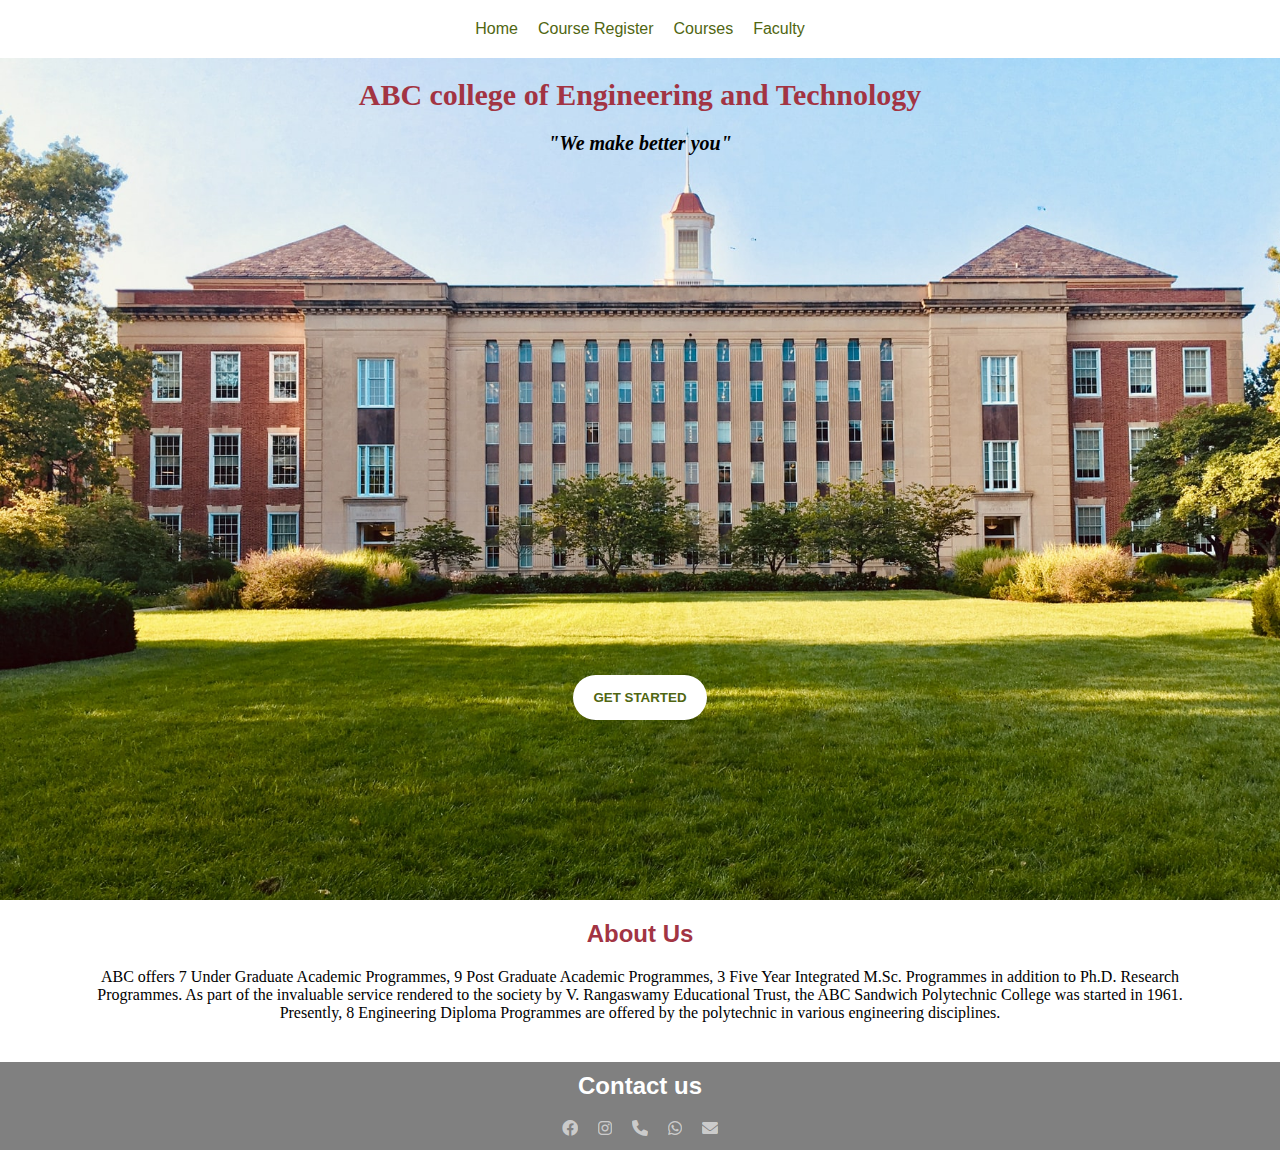
<file: index.html>
<!DOCTYPE html>
<html lang="en">

<head>
    <meta charset="UTF-8">
    <meta http-equiv="X-UA-Compatible" content="IE=edge">
    <meta name="viewport" content="width=device-width, initial-scale=1.0">
    <link rel="stylesheet" href="styles.css">
    <link rel="stylesheet" href="https://cdnjs.cloudflare.com/ajax/libs/font-awesome/6.0.0/css/all.min.css"
        integrity="sha512-9usAa10IRO0HhonpyAIVpjrylPvoDwiPUiKdWk5t3PyolY1cOd4DSE0Ga+ri4AuTroPR5aQvXU9xC6qOPnzFeg=="
        crossorigin="anonymous" referrerpolicy="no-referrer" />
    <title>ABC | ABC Engineering College, Tamil Nadu.</title>
</head>

<body>
    <section class="image">
        <nav>

            <a href="./index.html">Home</a>

            <a href="./courseregister.html">Course Register</a>

            <a href="./courses.html">Courses</a>

            <a href="./faculty.html">Faculty</a>


        </nav>


        <h1 class="heading">ABC college of Engineering and Technology</h1>

        <h3 class="subtitle">"We make better you"</h3>
        <div class="get-started-btn">
            <button><a href="">Get started</a></button>
        </div>
    </section>

    <section class="about-us">
        <h2
            style="font-family: -apple-system, BlinkMacSystemFont, 'Segoe UI', Roboto, Oxygen, Ubuntu, Cantarell, 'Open Sans', 'Helvetica Neue', sans-serif;">
            About Us</h2>
        <p>ABC offers 7 Under Graduate Academic Programmes, 9 Post Graduate Academic Programmes, 3 Five Year Integrated
            M.Sc. Programmes in addition to Ph.D. Research Programmes. As part of the invaluable service rendered to the
            society by V. Rangaswamy Educational Trust, the ABC Sandwich Polytechnic College was started in 1961.
            Presently, 8 Engineering Diploma Programmes are offered by the polytechnic in various engineering
            disciplines.</p>
    </section>

    <section class="contact">
        <h2>Contact us</h2>
        <div>
            <a href=""><i class="fa-brands fa-facebook"></i></a>
            <a href=""><i class="fa-brands fa-instagram"></i></a>
            <a href=""><i class="fa-solid fa-phone"></i></a>
            <a href=""><i class="fa-brands fa-whatsapp"></i></a>
            <a href=""><i class="fa-solid fa-envelope"></i></a>
        </div>
    </section>
</body>

</html>
</file>
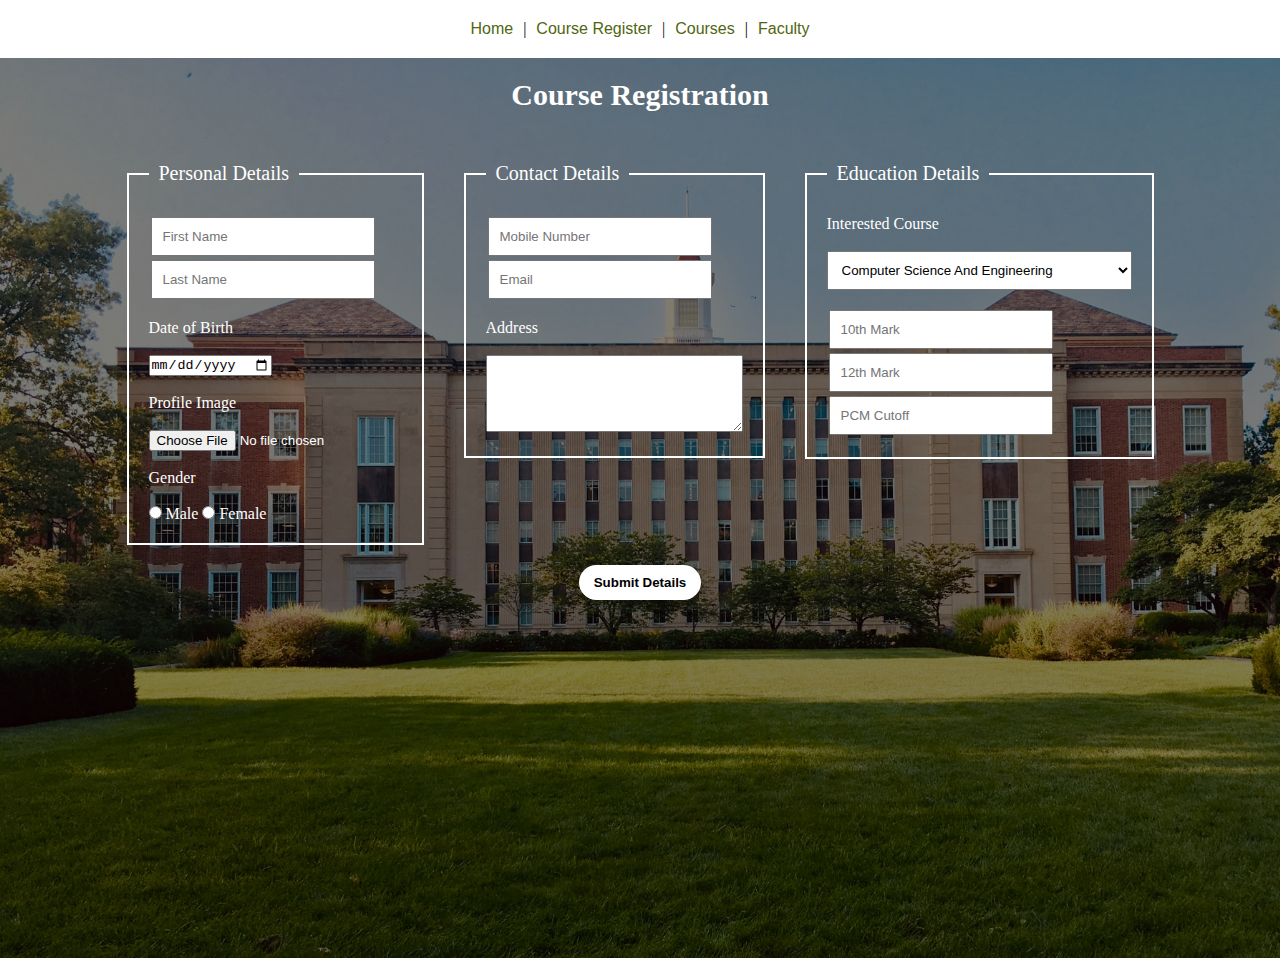
<file: courseregister.html>
<!DOCTYPE html>
<html lang="en">

<head>
    <meta charset="UTF-8">
    <meta http-equiv="X-UA-Compatible" content="IE=edge">
    <meta name="viewport" content="width=device-width, initial-scale=1.0">
    <link rel="stylesheet" href="styles.css">
    <title>ABC | ABC Engineering College, Tamil Nadu.</title>
</head>

<body>
    <nav style="text-align: center;">
        <a href="./index.html">Home</a>
        <span> | </span>
        <a href="./courseregister.html">Course Register</a>
        <span> | </span>
        <a href="./courses.html">Courses</a>
        <span> | </span>
        <a href="./faculty.html">Faculty</a>
    </nav>
    <section class="image">
        <div class="img-decoration">
            <h2 class="heading" style="color: #fff;">Course Registration</h2>
            <section>
                <form action="./submit.html" method="post"
                    style="display: flex;justify-content: center; flex-direction: row;">
                    <div class="personal-details " style="display: inline; margin: 20px;">
                        <fieldset>
                            <legend>Personal Details</legend>

                            <input type="text" required name="fname" id="fname" placeholder="First Name">

                            <input type="text" required name="lname" id="lname" placeholder="Last Name">
                            <br>
                            <br>
                            <label for="dob">Date of Birth</label>
                            <br>
                            <br>
                            <input type="date" required name="dob" id="dob">
                            <br>
                            <br>
                            <label for="profile"> Profile Image</label>
                            <br>
                            <br>
                            <input type="file" name="profile" id="profile">
                            <br>
                            <br>
                            <label for=""> Gender</label>
                            <br>
                            <br>
                            <input type="radio" id="gendermale" value="Male" name="gender">
                            <label for="gendermale"> Male</label>
                            <input type="radio" id="genderfemale" value="Female" name="gender">
                            <label for="gendermale"> Female</label>
                        </fieldset>
                    </div>

                    <div class="personal-details" style="display: inline;margin: 20px;">
                        <fieldset>
                            <legend>Contact Details</legend>
                            <input type="tel" name="mobile" id="mobile" required placeholder="Mobile Number">

                            <input type="email" name="email" id="email" required placeholder="Email">
                            <br>
                            <br>

                            <p style="vertical-align:middle;">
                                <label for="address">Address</label>
                                <br>
                                <br>
                                <textarea name="address" id="address" cols="30" rows="5"></textarea>
                            </p>
                        </fieldset>
                    </div>


                    <div class="personal-details" style="display: inline;margin: 20px;">
                        <fieldset>
                            <legend>Education Details</legend>
                            <label for="course">Interested Course</label>
                            <br>
                            <br>
                            <select name="course" id="course" style="padding: 10px;">
                                <option value="cse">Computer Science And Engineering</option>
                                <option value="ece">Electronics and Communication Engineering</option>
                                <option value="eee">Electrical and Electronics Engineering</option>
                                <option value="chem">Chemical Engineering</option>
                                <option value="it">Information Technology</option>
                                <option value="civil">Civil Engineering</option>
                            </select>
                            <br>
                            <br>

                            <input type="text" name="10mark" id="" placeholder="10th Mark">

                            <input type="text" name="12mark" id="" placeholder="12th Mark">

                            <input type="text" name="pcm" id="" placeholder="PCM Cutoff">
                        </fieldset>
                    </div>

                    <br>
                    <br>

                </form>
                <div style="    display: flex;justify-content: center;">
                    <a href="./submit.html"><button class="submit-btn">Submit Details</button></a>

                </div>
            </section>
        </div>

    </section>

</body>

</html>
</file>
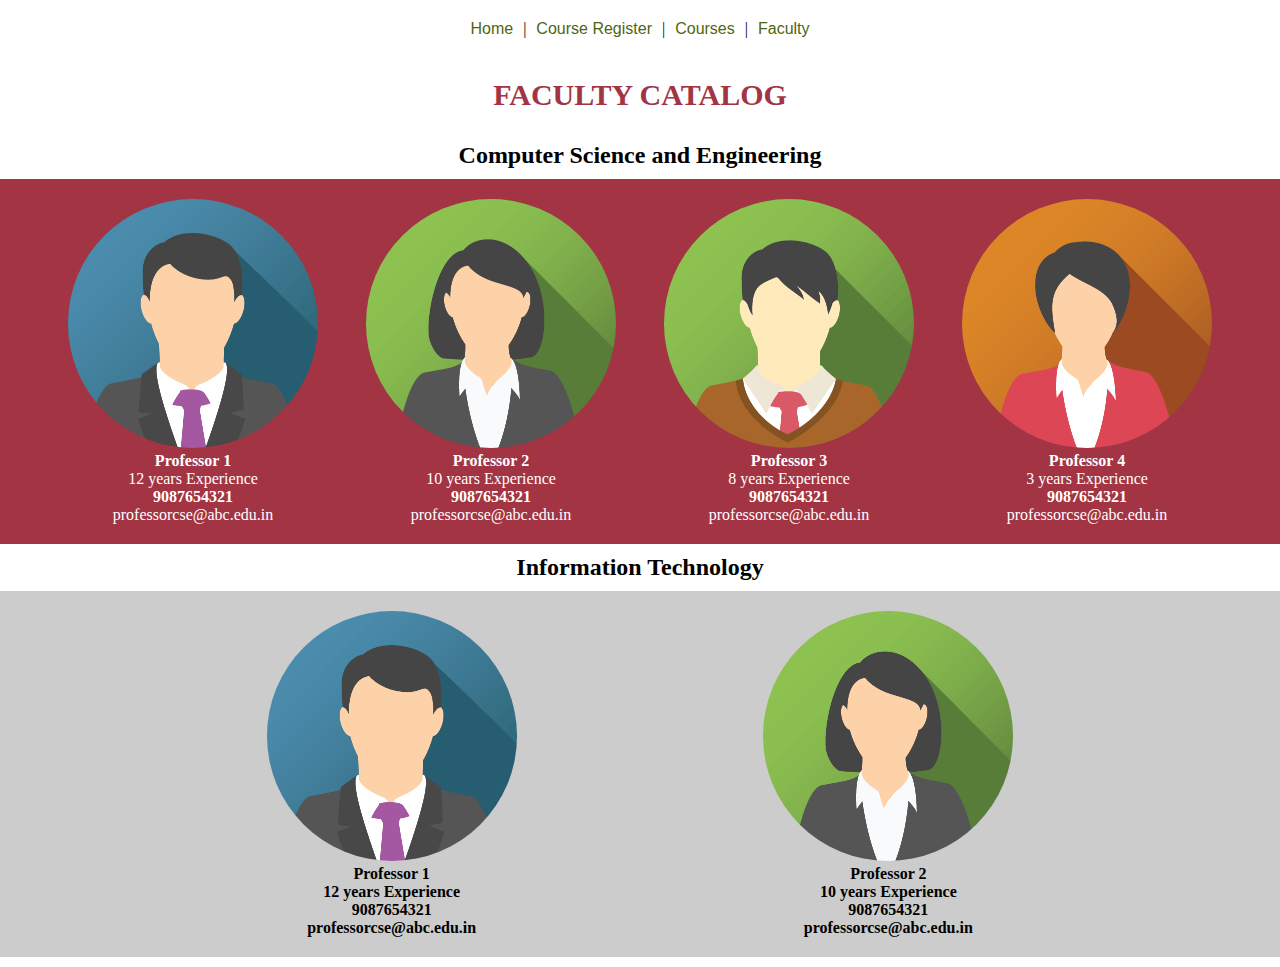
<file: faculty.html>
<!DOCTYPE html>
<html lang="en">

<head>

    <head>
        <meta charset="UTF-8">
        <meta http-equiv="X-UA-Compatible" content="IE=edge">
        <meta name="viewport" content="width=device-width, initial-scale=1.0">
        <link rel="stylesheet" href="styles.css">
        <title>ABC | ABC Engineering College, Tamil Nadu.</title>
    </head>
</head>

<body>
    <nav style="text-align: center;">
        <a href="./index.html">Home</a>
        <span> | </span>
        <a href="./courseregister.html">Course Register</a>
        <span> | </span>
        <a href="./courses.html">Courses</a>
        <span> | </span>
        <a href="./faculty.html">Faculty</a>
    </nav>
    <h1 class="heading">FACULTY CATALOG</h1>
    <section style="text-align: center;">
        <div>
            <h2 style="text-align: center;padding: 10px;">Computer Science and Engineering</h2>
            <section class="faculty-flex">
                <div>
                    <img src="./assets/men.png" alt="" srcset="" style="width: 250px;border-radius: 50%;">
                    <br>
                    <strong>Professor 1</strong>
                    <br>
                    <span>12 years Experience</span>
                    <br>
                    <strong>9087654321</strong>
                    <br>
                    <span>professorcse@abc.edu.in</span>
                </div>

                <div style="text-align: center;">
                    <img src="./assets/women.png" alt="" srcset="" style="width: 250px;border-radius: 50%;">
                    <br>
                    <strong>Professor 2</strong>
                    <br>
                    <span>10 years Experience</span>
                    <br>
                    <strong>9087654321</strong>
                    <br>
                    <span>professorcse@abc.edu.in</span>
                </div>

                <div style="text-align: center;">
                    <img src="./assets/men 1.png" alt="" srcset="" style="width: 250px;border-radius: 50%;">
                    <br>
                    <strong>Professor 3</strong>
                    <br>
                    <span>8 years Experience</span>
                    <br>
                    <strong>9087654321</strong>
                    <br>
                    <span>professorcse@abc.edu.in</span>
                </div>

                <div style="text-align: center;">
                    <img src="./assets/women1.png" alt="" srcset="" style="width: 250px;border-radius: 50%;">
                    <br>
                    <strong>Professor 4</strong>
                    <br>
                    <span>3 years Experience</span>
                    <br>
                    <strong>9087654321</strong>
                    <br>
                    <span>professorcse@abc.edu.in</span>
                </div>
            </section>


        </div>
        <div>
            <h2 style="text-align: center;padding: 10px;">Information Technology</h2>
            <section class="faculty-flex" style="background-color: rgba(128, 128, 128, 0.4);color: black;">
                <div>
                    <img src="./assets/men.png" alt="" srcset="" style="width: 250px;border-radius: 50%;">
                    <br>
                    <strong>Professor 1</stro>
                        <br>
                        <span>12 years Experience</span>
                        <br>
                        <strong>9087654321</strong>
                        <br>
                        <span>professorcse@abc.edu.in</span>
                </div>

                <div style="text-align: center;">
                    <img src="./assets/women.png" alt="" srcset="" style="width: 250px;border-radius: 50%;">
                    <br>
                    <strong>Professor 2</strong>
                    <br>
                    <span>10 years Experience</span>
                    <br>
                    <strong>9087654321</strong>
                    <br>
                    <span>professorcse@abc.edu.in</span>
                </div>

            </section>
            <div style="height:10px">

            </div>
        </div>
    </section>
</body>

</html>
</file>
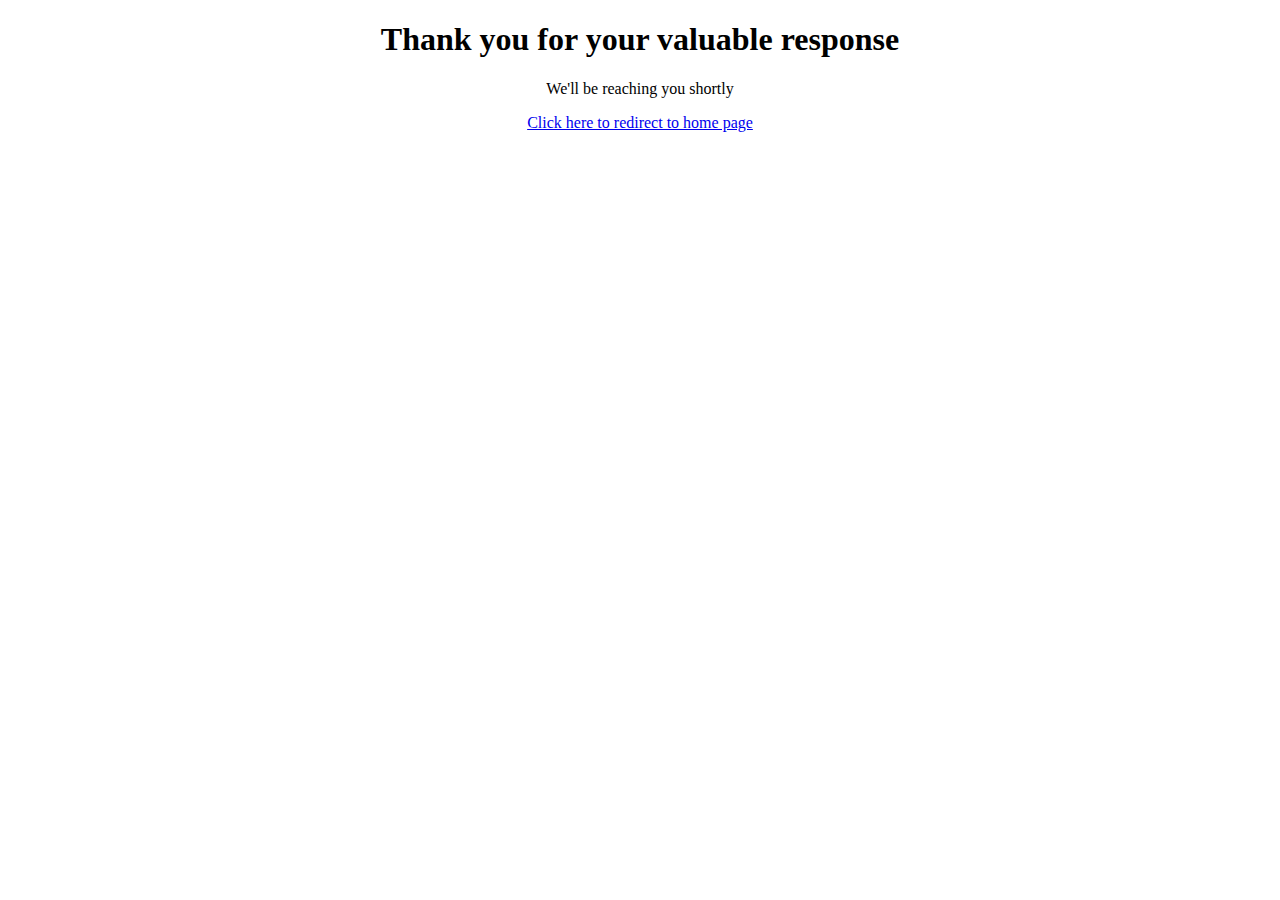
<file: submit.html>
<!DOCTYPE html>
<html lang="en">
<head>
    <head>
        <meta charset="UTF-8">
        <meta http-equiv="X-UA-Compatible" content="IE=edge">
        <meta name="viewport" content="width=device-width, initial-scale=1.0">
        <title>ABC | ABC Engineering College, Tamil Nadu.</title>
    </head>
</head>
<body>
    <div style="text-align: center;">
        <h1>Thank you for your valuable response</h1>
        <p>We'll be reaching you shortly</p>
        <a href="./index.html">Click here to redirect to home page</a>
    </div>

</body>
</html>
</file>
<file: styles.css>
* {
  margin: 0;
  padding: 0;
  box-sizing: content-box;
  overflow-x: hidden;
}
a {
  text-decoration: none;
}
/* ----- Index.html's css ----- */
.image {
  background-image: url("./assets/collegebg.jpg");
  background-repeat: no-repeat;
  background-size: cover;
  height: 100vh;
}
nav {
  background-color: #fff;
  padding: 20px;
  display: flex;
  justify-content: center;
}
nav a {
  padding: 0 10px;

  font-family: -apple-system, BlinkMacSystemFont, "Segoe UI", Roboto, Oxygen,
    Ubuntu, Cantarell, "Open Sans", "Helvetica Neue", sans-serif;
  font-weight: 500;
  color: #506611;
}
nav a:hover {
  font-weight: 700;
}
.heading {
  text-align: center;
  padding: 20px;
  font-size: 30px;
  color: #a23443;
}
.subtitle {
  text-align: center;
  font-style: italic;
  font-size: 20px;
}
.get-started-btn {
  position: relative;
  display: flex;
  top: 520px;
  justify-content: center;
  align-items: center;
}
.get-started-btn button {
  background-color: #fff;
  padding: 15px 20px;
  border: none;
  border-radius: 40px;
}
.get-started-btn a {
  color: #506611;
  font-weight: 600;
  text-transform: uppercase;
}
.about-us {
  padding: 20px;
  display: flex;
  flex-direction: column;
  justify-content: center;
  align-items: center;
}
.about-us h2 {
  color: #a23443;
}
.about-us p {
  padding: 20px;
  width: 90%;
  text-align: center;
}
.contact {
  font-family: -apple-system, BlinkMacSystemFont, "Segoe UI", Roboto, Oxygen,
    Ubuntu, Cantarell, "Open Sans", "Helvetica Neue", sans-serif;
  background-color: rgba(128, 128, 128);
  display: flex;
  flex-direction: column;
  justify-content: center;
  align-items: center;
}
.contact h2 {
  color: #fff;
  padding: 10px;
}
.contact div {
  display: flex;
  flex-direction: row;
}
.contact a {
  text-decoration: none;
  color: rgba(255, 255, 255, 0.6);
  padding: 10px;
}
.contact a:hover {
  color: white;
}
/* ----- courseregister.html's css ----- */

.img-decoration {
  background-color: rgba(0, 0, 0, 0.5);
  height: 100vh;
}
.personal-details {
  display: flex;
  flex-direction: column;
  justify-content: center;
  align-items: center;
}
.personal-details fieldset {
  width: 0px;
  padding: 20px;
  color: white;
  border: 2px solid white;
}
.personal-details fieldset legend {
  font-size: 20px;
  padding: 10px;
  font-weight: 300;
}
input:focus {
  outline: none;
}
input[type="text"] {
  padding: 10px;
  margin: 2px;
  width: 200px;
}
input[type="tel"] {
  padding: 10px;
  margin: 2px;
  width: 200px;
}
input[type="email"] {
  padding: 10px;
  margin: 2px;
  width: 200px;
}
label {
  padding-top: 20px;
}
.submit-btn {
  font-weight: 700;
  background-color: #fff;
  border: none;
  padding: 10px 15px;
  border-radius: 20px;
}

.course-card {
  width: 400px;
  height: 320px;
  background-color: rgba(255, 255, 255);
  color: black;
  font-family: -apple-system, BlinkMacSystemFont, "Segoe UI", Roboto, Oxygen,
    Ubuntu, Cantarell, "Open Sans", "Helvetica Neue", sans-serif;
  margin: 10px;
}
.card-course {
  font-weight: bold;
}
.card-img {
  width: 300px;
  height: 200px;
  object-fit: cover;
}

.faculty-flex {
  padding: 20px;
  display: flex;
  justify-content: space-evenly;
  flex-direction: row;
  align-items: s;
  background-color: #a23443;
  color: #ffffff;
}
</file>
